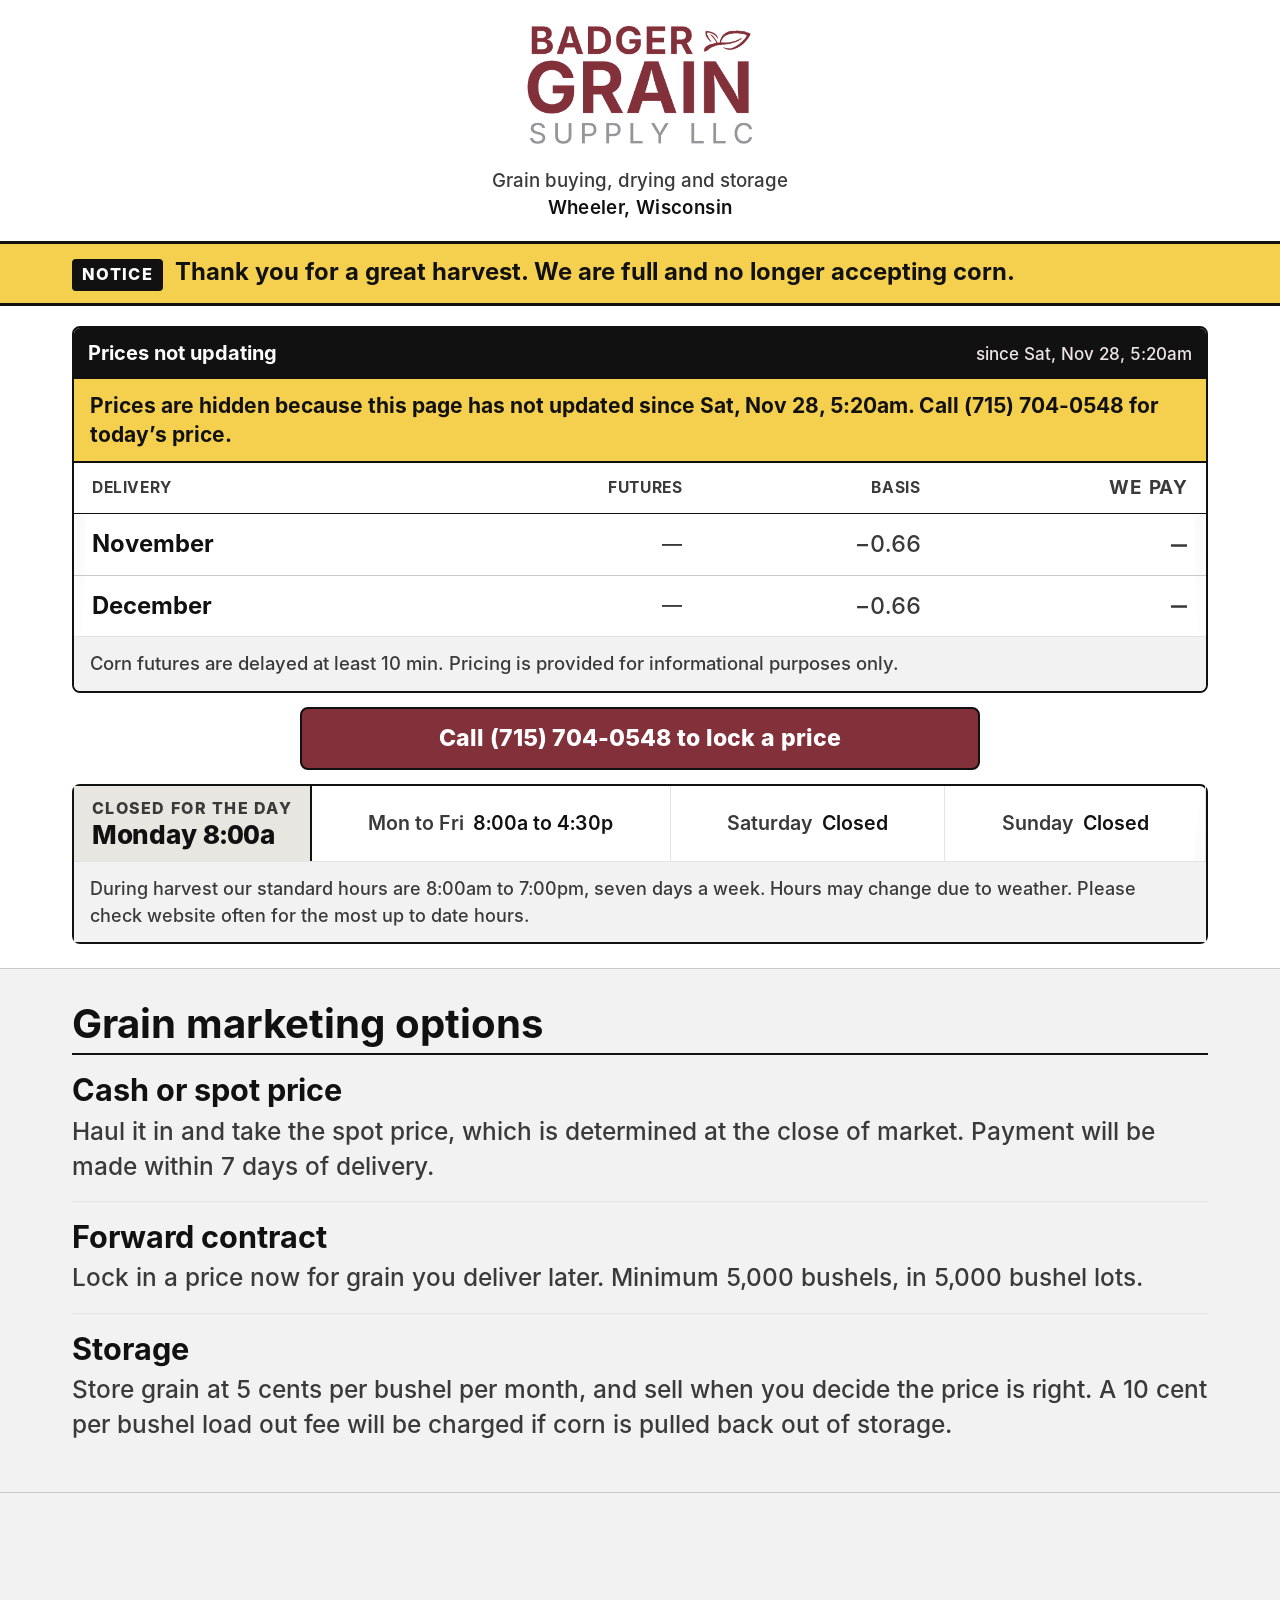
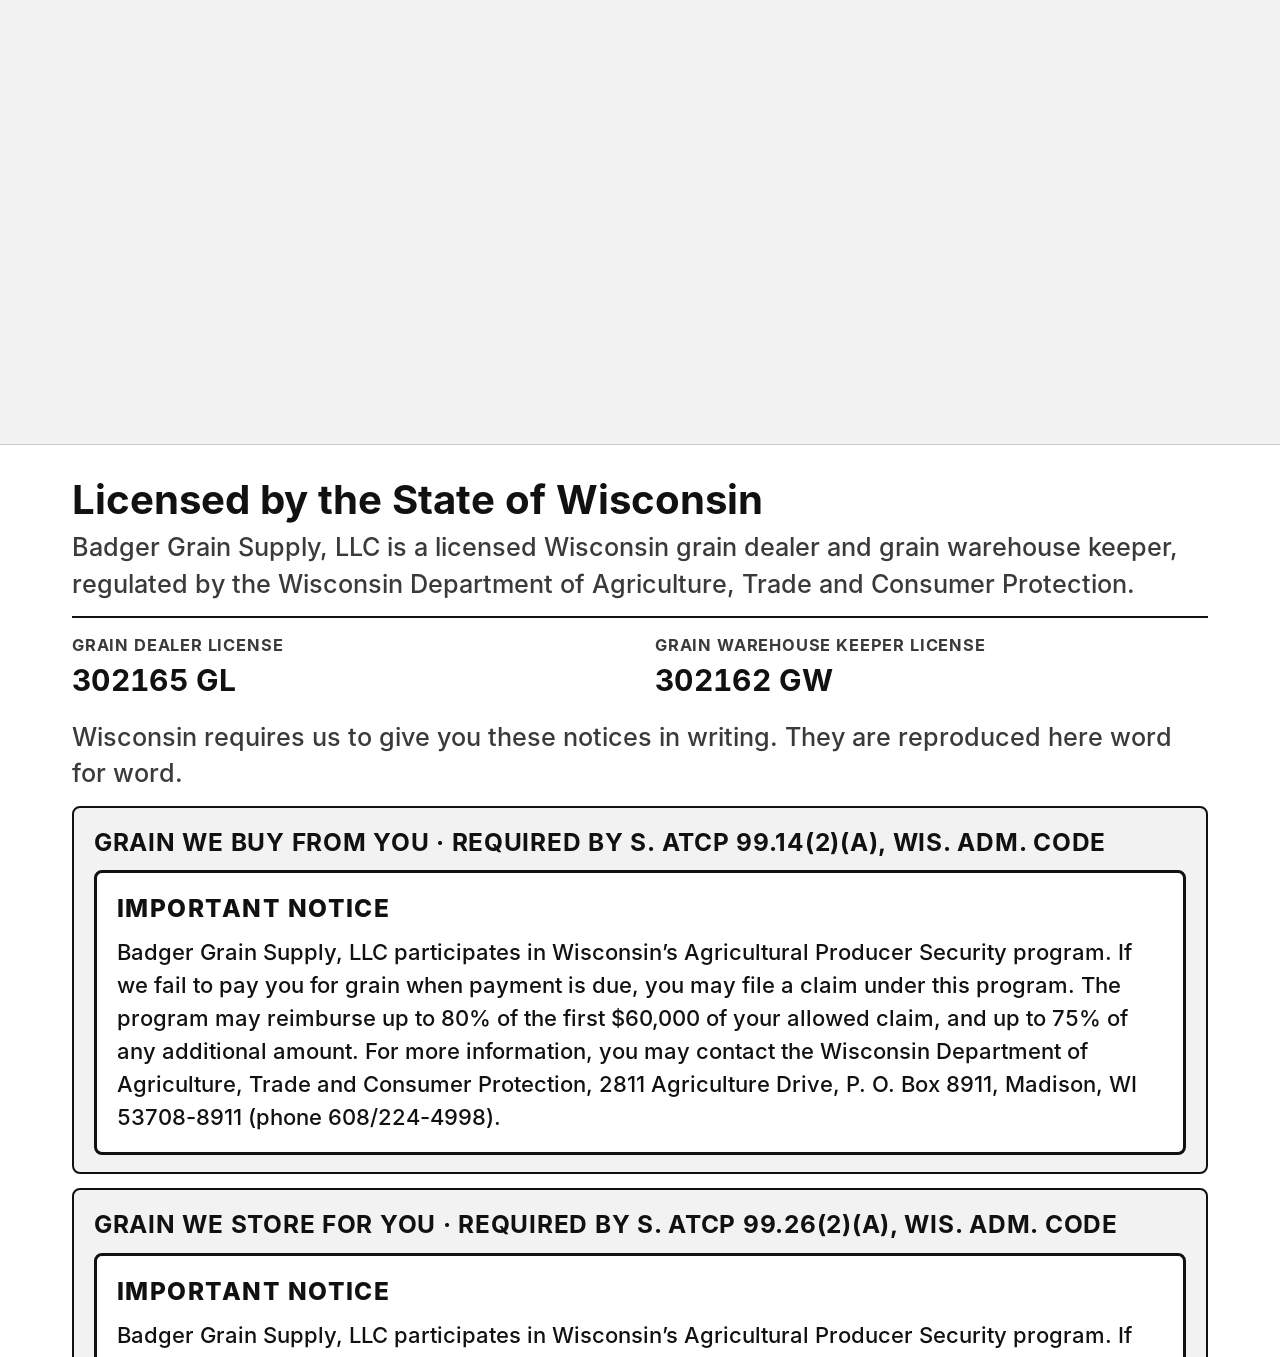
<file: index.html>
<!DOCTYPE html>
<html lang="en">
<head>
<meta charset="utf-8">
<meta name="viewport" content="width=device-width, initial-scale=1">
<title>Badger Grain Supply | Wheeler, WI</title>
<!-- ONE FONT FILE, PRELOADED. The browser cannot know a font exists until it
     has downloaded and parsed site.css, so on a phone the first screen is
     drawn twice: once in the fallback and again in Inter.

     MEASURED on a 400kbps link with the processor slowed four times, five
     loads each, median. "first font" is when the first Inter file finished:

       the site as it stands ......... first paint 3,972ms   first font 5,533ms
       metric-matched fallback only .. first paint 4,084ms   first font 5,649ms
       + this one preload ............ first paint 4,328ms   first font 2,225ms
       + three preloads (500/700/800)  first paint 4,980ms   first font 2,604ms

     Three was the plan and the measurement said no: three font files compete
     with the stylesheet for the same narrow pipe and cost a full second of
     first paint to save nothing. One buys the real typeface three and a third
     seconds earlier for about a third of a second of first paint. Inter 700
     is the one, because at 390px it carries 61,271px2 of the first screen's
     text against 500's 49,683 and 800's 37,548.

     crossorigin is required on a font preload even same-origin: without it the
     file is fetched twice. -->
<link rel="preload" href="fonts/inter-700.woff2" as="font" type="font/woff2" crossorigin>
<link rel="stylesheet" href="site.css">
<meta name="description" content="Badger Grain Supply buys, dries and stores corn in Wheeler, Wisconsin. Today&rsquo;s prices, hours and the corn drying schedule. Call (715) 704-0548.">
<meta name="theme-color" content="#82313a">
<link rel="canonical" href="https://badgergrain.com/">
<link rel="apple-touch-icon" href="assets/icon.png">
<meta property="og:type" content="website">
<meta property="og:site_name" content="Badger Grain Supply">
<meta property="og:title" content="Badger Grain Supply, Wheeler Wisconsin">
<meta property="og:description" content="Today&rsquo;s cash prices, hours, and the corn drying schedule. Call (715) 704-0548.">
<meta property="og:url" content="https://badgergrain.com/">
    <!-- THE LINK PREVIEW. Without these a farmer texting this address to
         another farmer, or posting it in a Facebook group, gets a bare link
         or an empty grey card -- the first thing most people ever see of
         this business, saying nothing. og.png is GENERATED from this page's
         own markup by tools/make-og.mjs, so it cannot come to disagree with
         the site the way a hand-made image would the first time the phone
         number changes. Re-run that tool and the card is right again. -->
    <meta property="og:image" content="https://badgergrain.com/og.png">
    <meta property="og:image:width" content="1200">
    <meta property="og:image:height" content="630">
    <meta property="og:image:type" content="image/png">
    <meta property="og:image:alt" content="Badger Grain Supply, LLC — cash corn prices and hours">
    <meta name="twitter:image" content="https://badgergrain.com/og.png">
<meta name="twitter:card" content="summary_large_image">
<link rel="icon" href="assets/icon.png">
<link rel="manifest" href="site.webmanifest">
</head>
<body>

<a class="skip" href="#prices">Skip to today&rsquo;s prices</a>

<header>
  <div class="wrap">
    <h1 class="logo">
      <!-- THE MARK IS A FILE, NOT A LOCKUP BUILT IN CSS. Kristi asked for the
           companies' own logos back ("keep our old logo's so people recognize it
           better"), so the four corn ears and the .wm wordmark that stood here are
           gone from this element. Everywhere else on this site the corn stays --
           the app icons, the favicon and the link-preview card are deliberately
           untouched.

           THE ARTWORK LANDED ON 2026-09-18. It was rebuilt as vector from the only
           reference there was -- a 205x98 crop of a screenshot -- because nothing
           that small survives being stretched to a 430px masthead. If the original
           files ever turn up, replacing the PNG is the whole job.

           IF THE FILE IS EVER MISSING the browser draws the alt text instead, which
           is the company's name in this site's own display face (see .logo .mark in
           site.css). That is why the alt text is a real name and not decoration.

           THE BOX IS RESERVED IN CSS, in both axes, so nothing below the masthead
           moves when the file loads and any shape fits without being cropped or
           stretched. The width and height below are MEASURED off the delivered
           file, not asked for -- they were 600x400 from assets/README.md until
           2026-09-18, when the file turned out to be 832x400 and the browser was
           reserving a box a third too narrow. -->
      <img class="mark" src="assets/logo-badgergrain.png" width="1200" height="400" alt="Badger Grain Supply, LLC">
    </h1>
    <p class="tag">Grain buying, drying and storage<span class="town">Wheeler, Wisconsin</span></p>
  </div>
</header>

<div class="notice">
  <div class="wrap">
    <span class="notice-tag">Notice</span>
    <span class="notice-msg">Thank you for a great harvest. We are full and no longer accepting corn.</span>
  </div>
</div>

<!-- Everything from here to </main> is the page proper. The notice
     banner sits above this, outside main, because it is site level
     and because publishSite() anchors it to </header>. -->
<main id="content">
<div class="top">
  <div class="wrap topgrid">

    <div class="pricecol" id="prices">
      <div class="panel">
      <div class="hd">Prices paid today<span class="as">as of Saturday, November 28, 5:20am</span></div>
      <table class="bids">
        <caption class="sr-only">Cash corn bids by delivery month</caption>
        <thead>
          <tr><th scope="col">Delivery</th><th scope="col" class="r m-hide">Futures</th><th scope="col" class="r m-hide">Basis</th><th scope="col" class="r">We pay</th></tr>
        </thead>
        <tbody>
          <tr><td class="mo">November</td><td class="fut r m-hide">$4.45<span class="q">½</span><span class="con">Dec 26</span></td><td class="bas r m-hide">−0.66</td><td class="pay r">$3.80</td></tr>
          <tr><td class="mo">December</td><td class="fut r m-hide">$4.45<span class="q">½</span><span class="con">Dec 26</span></td><td class="bas r m-hide">−0.66</td><td class="pay r">$3.80</td></tr>
        </tbody>
      </table>

      <div class="tnote">Corn futures are delayed at least 10 min. Pricing is provided for informational purposes only.</div>
      </div>
      <a class="call num" href="tel:+17157040548">Call <span class="nb">(715) 704-0548</span> to lock a price</a>
    </div>

    <div class="panel hourspanel">
      <div class="today is-shut">
        <div class="today-lbl">Closed today, Saturday</div>
        <div class="today-hrs num">Closed</div>
      </div>
      <div class="hrow"><span>Mon to Fri</span><span class="num">8:00a to 4:30p</span></div>
      <div class="hrow"><span>Saturday</span><span>Closed</span></div>
      <div class="hrow"><span>Sunday</span><span>Closed</span></div>
      <div class="hnote">During harvest our standard hours are 8:00am to 7:00pm, seven days a week. Hours may change due to weather. Please check website often for the most up to date hours.</div>
    </div>

  </div>
</div>

<section>
  <div class="wrap">
    <h2>Grain marketing options</h2>
    <div class="ways">
      <div class="way">
        <h3>Cash or spot price</h3>
        <p>Haul it in and take the spot price, which is determined at the close of market. Payment will be made within 7 days of delivery.</p>
      </div>
      <div class="way">
        <h3>Forward contract</h3>
        <p>Lock in a price now for grain you deliver later. Minimum 5,000 bushels, in 5,000 bushel lots.</p>
      </div>
      <div class="way">
        <h3>Storage</h3>
        <p>Store grain at 5 cents per bushel per month, and sell when you decide the price is right. A 10 cent per bushel load out fee will be charged if corn is pulled back out of storage.</p>
      </div>
    </div>
  </div>
</section>

<section id="drying">
  <div class="wrap">
    <h2>Corn drying and shrink</h2>
    <div class="shrink num">
      <strong>Shrink: 1.4% per point of moisture above 14%.</strong>
    </div>
    <!-- BOTH SCHEDULES, ALWAYS. Sig, 2026-09-11: "non collapsing is actually
         preferrable." This was a details element that opened on a click, so a
         grower standing at the scale had to find and press something before
         the charge that comes off his settlement would show. The box it sat in
         is kept; only the summary and the open/closed states are gone. -->
    <div class="drop">
      <div class="dropbody">
        <div class="schedgrid">
        <div class="schedcol">
          <h3 class="schedhd">Corn we buy</h3>
          <table class="sched num">
            <caption class="sr-only">Corn we buy, drying charge by moisture</caption>
            <thead><tr><th scope="col">Moisture %</th><th scope="col" class="r">Per bushel</th></tr></thead>
            <tbody>
          <tr><td>15.001 to 15.5</td><td>$0.05</td></tr>
          <tr><td>15.501 to 16.0</td><td>$0.10</td></tr>
          <tr><td>16.001 to 16.5</td><td>$0.15</td></tr>
          <tr><td>16.501 to 17.0</td><td>$0.17</td></tr>
          <tr><td>17.001 to 17.5</td><td>$0.19</td></tr>
          <tr><td>17.501 to 18.0</td><td>$0.21</td></tr>
          <tr><td>18.001 to 18.5</td><td>$0.23</td></tr>
          <tr><td>18.501 to 19.0</td><td>$0.24</td></tr>
          <tr><td>19.001 to 19.5</td><td>$0.25</td></tr>
          <tr><td>19.501 to 20.0</td><td>$0.26</td></tr>
          <tr><td>20.001 to 20.5</td><td>$0.27</td></tr>
          <tr><td>20.501 to 21.0</td><td>$0.28</td></tr>
          <tr><td>21.001 to 21.5</td><td>$0.29</td></tr>
          <tr><td>21.501 to 22.0</td><td>$0.30</td></tr>
          <tr><td>22.001 to 22.5</td><td>$0.31</td></tr>
          <tr><td>22.501 to 23.0</td><td>$0.32</td></tr>
          <tr><td>23.001 to 23.5</td><td>$0.33</td></tr>
          <tr><td>23.501 to 24.0</td><td>$0.34</td></tr>
          <tr><td>24.001 to 24.5</td><td>$0.35</td></tr>
          <tr><td>24.501 to 25.0</td><td>$0.36</td></tr>
          <tr><td>25.001 to 25.5</td><td>$0.37</td></tr>
          <tr><td>25.501 to 26.0</td><td>$0.38</td></tr>
          <tr><td>26.001 to 26.5</td><td>$0.39</td></tr>
          <tr><td>26.501 to 27.0</td><td>$0.40</td></tr>
          <tr><td>27.001 to 27.5</td><td>$0.41</td></tr>
          <tr><td>27.501 to 28.0</td><td>$0.42</td></tr>
          <tr><td>28.001 to 28.5</td><td>$0.43</td></tr>
          <tr><td>28.501 to 29.0</td><td>$0.44</td></tr>
          <tr><td>29.001 to 29.5</td><td>$0.45</td></tr>
          <tr><td>29.501 to 30.0</td><td>$0.46</td></tr>
          <tr><td>30.001 to 30.5</td><td>$0.47</td></tr>
          <tr><td>30.501 to 31.0</td><td>$0.48</td></tr>
          <tr><td>31.001 to 31.5</td><td>$0.49</td></tr>
          <tr><td>31.501 to 32.0</td><td>$0.50</td></tr>
          <tr><td>32.001 to 32.5</td><td>$0.51</td></tr>
          <tr><td>32.501 to 33.0</td><td>$0.52</td></tr>
          <tr><td>33.001 to 33.5</td><td>$0.53</td></tr>
          <tr><td>33.501 to 34.0</td><td>$0.54</td></tr>
          <tr><td>34.001 to 34.5</td><td>$0.55</td></tr>
          <tr><td>34.501 to 35.0</td><td>$0.56</td></tr>
            </tbody>
          </table>
        </div>
        <div class="schedcol">
          <h3 class="schedhd">Corn in storage</h3>
          <table class="sched num">
            <caption class="sr-only">Corn in storage, drying charge by moisture</caption>
            <thead><tr><th scope="col">Moisture %</th><th scope="col" class="r">Per bushel</th></tr></thead>
            <tbody>
          <tr><td>0 to 16.0</td><td>$0.10</td></tr>
          <tr><td>16.001 to 16.5</td><td>$0.15</td></tr>
          <tr><td>16.501 to 17.0</td><td>$0.17</td></tr>
          <tr><td>17.001 to 17.5</td><td>$0.19</td></tr>
          <tr><td>17.501 to 18.0</td><td>$0.21</td></tr>
          <tr><td>18.001 to 18.5</td><td>$0.23</td></tr>
          <tr><td>18.501 to 19.0</td><td>$0.24</td></tr>
          <tr><td>19.001 to 19.5</td><td>$0.25</td></tr>
          <tr><td>19.501 to 20.0</td><td>$0.26</td></tr>
          <tr><td>20.001 to 20.5</td><td>$0.27</td></tr>
          <tr><td>20.501 to 21.0</td><td>$0.28</td></tr>
          <tr><td>21.001 to 21.5</td><td>$0.29</td></tr>
          <tr><td>21.501 to 22.0</td><td>$0.30</td></tr>
          <tr><td>22.001 to 22.5</td><td>$0.31</td></tr>
          <tr><td>22.501 to 23.0</td><td>$0.32</td></tr>
          <tr><td>23.001 to 23.5</td><td>$0.33</td></tr>
          <tr><td>23.501 to 24.0</td><td>$0.34</td></tr>
          <tr><td>24.001 to 24.5</td><td>$0.35</td></tr>
          <tr><td>24.501 to 25.0</td><td>$0.36</td></tr>
          <tr><td>25.001 to 25.5</td><td>$0.37</td></tr>
          <tr><td>25.501 to 26.0</td><td>$0.38</td></tr>
          <tr><td>26.001 to 26.5</td><td>$0.39</td></tr>
          <tr><td>26.501 to 27.0</td><td>$0.40</td></tr>
          <tr><td>27.001 to 27.5</td><td>$0.41</td></tr>
          <tr><td>27.501 to 28.0</td><td>$0.42</td></tr>
          <tr><td>28.001 to 28.5</td><td>$0.43</td></tr>
          <tr><td>28.501 to 29.0</td><td>$0.44</td></tr>
          <tr><td>29.001 to 29.5</td><td>$0.45</td></tr>
          <tr><td>29.501 to 30.0</td><td>$0.46</td></tr>
          <tr><td>30.001 to 30.5</td><td>$0.47</td></tr>
          <tr><td>30.501 to 31.0</td><td>$0.48</td></tr>
          <tr><td>31.001 to 31.5</td><td>$0.49</td></tr>
          <tr><td>31.501 to 32.0</td><td>$0.50</td></tr>
          <tr><td>32.001 to 32.5</td><td>$0.51</td></tr>
          <tr><td>32.501 to 33.0</td><td>$0.52</td></tr>
          <tr><td>33.001 to 33.5</td><td>$0.53</td></tr>
          <tr><td>33.501 to 34.0</td><td>$0.54</td></tr>
          <tr><td>34.001 to 34.5</td><td>$0.55</td></tr>
          <tr><td>34.501 to 35.0</td><td>$0.56</td></tr>
            </tbody>
          </table>
        </div>
        </div>
      </div>
    </div>
  </div>
</section>

<section class="wi">
  <div class="wrap">
    <h2>Licensed by the State of Wisconsin</h2>
    <p>Badger Grain Supply, LLC is a licensed Wisconsin grain dealer and grain warehouse keeper, regulated by the Wisconsin Department of Agriculture, Trade and Consumer Protection.</p>
    <div class="lics">
      <div class="lic"><span class="l">Grain dealer license</span><span class="v num">302165 GL</span></div>
      <div class="lic"><span class="l">Grain warehouse keeper license</span><span class="v num">302162 GW</span></div>
    </div>
    <p class="statute-lead">Wisconsin requires us to give you these notices in writing. They are reproduced here word for word.</p>

    <div class="statute">
      <p class="statute-which">Grain we buy from you &middot; required by s. ATCP 99.14(2)(a), Wis. Adm. Code</p>
      <div class="statute-box">
        <p class="statute-hd">IMPORTANT NOTICE</p>
        <p>Badger Grain Supply, LLC participates in Wisconsin&rsquo;s Agricultural Producer Security program. If we fail to pay you for grain when payment is due, you may file a claim under this program. The program may reimburse up to 80% of the first $60,000 of your allowed claim, and up to 75% of any additional amount. For more information, you may contact the Wisconsin Department of Agriculture, Trade and Consumer Protection, 2811 Agriculture Drive, P. O. Box 8911, Madison, WI 53708-8911 (phone 608/224-4998).</p>
      </div>
    </div>

    <div class="statute">
      <p class="statute-which">Grain we store for you &middot; required by s. ATCP 99.26(2)(a), Wis. Adm. Code</p>
      <div class="statute-box">
        <p class="statute-hd">IMPORTANT NOTICE</p>
        <p>Badger Grain Supply, LLC participates in Wisconsin&rsquo;s Agricultural Producer Security program. If we fail to return your grain on demand, you may file a claim under this program. The program may reimburse you for the loss of up to $100,000 worth of grain. For more information, you may contact the Wisconsin Department of Agriculture, Trade and Consumer Protection, 2811 Agriculture Drive, P. O. Box 8911, Madison, WI 53708-8911 (phone 608/224-4998).</p>
      </div>
    </div>

    <p class="statute-foot">These notices are also given to you in writing when you first deliver or store grain with us, and again each license year, as the rule requires.</p>
  </div>
</section>

<section id="contact" itemscope itemtype="https://schema.org/LocalBusiness">
  <div class="wrap">
    <!-- Structured data for search engines. These must agree with the
         hours table further up the page and with the Google Business
         Profile; a search result that says 7am when the gate opens at 8
         is worse than no search result. Off-peak hours only. Harvest
         hours are irregular and go in the Business Profile as special
         hours, not here. -->
    <meta itemprop="name" content="Badger Grain Supply, LLC">
    <link itemprop="url" href="https://badgergrain.com/">
    <meta itemprop="description" content="Grain buying, drying and storage in Wheeler, Wisconsin. Licensed Wisconsin grain dealer and grain warehouse keeper.">
    <link itemprop="image" href="https://badgergrain.com/assets/icon.png">
    <link itemprop="additionalType" href="https://www.wikidata.org/wiki/Q1136883">
    <meta itemprop="areaServed" content="Dunn, Barron, Chippewa and St. Croix counties, Wisconsin">
    <meta itemprop="currenciesAccepted" content="USD">
    <!-- The two licence numbers are already on the page in words. They are the
         answer to "is this outfit bonded", they are printed on the elevator's
         own paperwork, and until now the only machine-readable thing about
         this business that a search engine could not see. -->
    <link itemprop="hasMap" href="https://www.google.com/maps/dir/?api=1&destination=E5210%201040th%20Ave%2C%20Wheeler%2C%20WI%2054772">
    <!-- Street-precision pin: this address geocoded by the US Census geocoder, the same pin dnilgis/bids uses (sources/badgergrain-*.json). -->
    <div itemprop="geo" itemscope itemtype="https://schema.org/GeoCoordinates"><meta itemprop="latitude" content="45.0562"><meta itemprop="longitude" content="-91.89957"></div>
    <div itemprop="identifier" itemscope itemtype="https://schema.org/PropertyValue">
      <meta itemprop="name" content="Wisconsin grain dealer license">
      <meta itemprop="value" content="302165 GL">
    </div>
    <div itemprop="identifier" itemscope itemtype="https://schema.org/PropertyValue">
      <meta itemprop="name" content="Wisconsin grain warehouse keeper license">
      <meta itemprop="value" content="302162 GW">
    </div>
    <!-- HOURS:meta -->
    <meta itemprop="openingHours" content="Mo-Fr 08:00-16:30">
    <!-- /HOURS:meta -->
    <h2>Get in touch</h2>
    <p class="intro">Call and you get a person, not a menu. If you are hauling a long way, call before you load, because prices and hours can change during the day.</p>

    <div class="actions">
      <a class="act act-primary" href="tel:+17157040548"><span class="act-t">Call us</span><span class="act-s num" itemprop="telephone">(715) 704-0548</span></a>
      <a class="act" href="sms:+17157040548"><span class="act-t">Text us</span><span class="act-s num">(715) 704-0548</span></a>
      <a class="act" href="https://www.google.com/maps/dir/?api=1&destination=E5210%201040th%20Ave%2C%20Wheeler%2C%20WI%2054772" target="_blank" rel="noopener"><span class="act-t">Get directions</span><span class="act-s">Opens in Google Maps</span></a>
    </div>

    <div class="cgrid">
      <div class="cblock">
        <h3 class="cbh">Elevator and office</h3>
        <p class="addr" itemprop="address" itemscope itemtype="https://schema.org/PostalAddress">
          <span itemprop="streetAddress">E5210 1040th Avenue</span><br>
          <span itemprop="addressLocality">Wheeler</span>, <span itemprop="addressRegion">WI</span> <span itemprop="postalCode">54772</span><br>
          Dunn County
        </p>
        <a class="act act-wide" href="data:text/vcard;charset=utf-8,BEGIN%3AVCARD%0D%0AVERSION%3A3.0%0D%0AN%3A%3BBadger%20Grain%20Supply%3B%3B%3B%0D%0AFN%3ABadger%20Grain%20Supply%0D%0AORG%3ABadger%20Grain%20Supply%2C%20LLC%0D%0ATEL%3BTYPE%3DWORK%2CVOICE%3A%2B17157040548%0D%0AADR%3BTYPE%3DWORK%3A%3B%3BE5210%201040th%20Avenue%3BWheeler%3BWI%3B54772%3BUSA%0D%0AURL%3Ahttps%3A%2F%2Fbadgergrain.com%2F%0D%0ANOTE%3AGrain%20buying%2C%20drying%20and%20storage.%20Wheeler%2C%20Wisconsin.%0D%0AEND%3AVCARD%0D%0A" download="Badger-Grain-Supply.vcf"><span class="act-t">Save our number</span><span class="act-s">Adds us to your phone contacts</span></a>
      </div>
      <div class="cblock">
        <h3 class="cbh">Before you haul</h3>
        <p>Check the price and today&rsquo;s hours at the top of this page.</p>
        <p>Questions about a forward contract or storage? Ring the office and we will walk you through it.</p>
      </div>
    </div>
  </div>
</section>

</main>

<div class="sister">
  <div class="wrap">
    <p class="sister-l">Our other location</p>
    <a class="sister-a" href="https://midwestcommodity.com/">
      <span class="logo sm">
        <!-- THE OTHER ELEVATOR'S OWN MARK, not this one's, and not a wordmark
             built in CSS any more. aria-hidden because the sentence to its right
             already names that company: without it a screen reader reads the name
             twice before it gets to the town. The alt text is still there and is
             still what a browser draws while the artwork is missing -- aria-hidden
             takes the element out of the accessibility tree, not off the page. -->
        <img class="mark" src="assets/logo-midwestcommodity.png" width="832" height="400" alt="Midwest Commodity Service, Inc." aria-hidden="true">
      </span>
      <span class="sister-t"><strong>Midwest Commodity Service, Inc.</strong>Baldwin, Wisconsin. Same drying and discount schedule, same terms.</span>
    </a>
  </div>
</div>

<footer>
  <div class="wrap">
    Badger Grain Supply, LLC. <span class="nb">E5210 1040th Avenue</span>, <span class="nb">Wheeler, WI 54772</span>. <span class="foot-tel"><a href="tel:+17157040548">(715) 704-0548</a><span class="foot-dot">.</span></span><br>
    Licensed Wisconsin grain dealer and grain warehouse keeper. Prices change without notice and are not an offer to buy. Grain is bought subject to the posted drying and discount schedule. Copyright Badger Grain Supply, LLC.
  </div>
</footer>


<!-- TODAY:js -->
<script type="application/json" id="today-hours">{"weekday":"8:00a to 4:30p","saturday":null,"sunday":null,"harvest":"8:00a to 7:00p","harvest_mode":false,"closed_today":false,"today_override":null,"today_date":null}</script>
<script>
/* The box, worked out from your clock rather than from the last build.
   Generated by tools/update-today.mjs -- edit tools/today-core.mjs, not this. */
(function () {
  "use strict";
  const DAY_NAMES =
    ["Sunday", "Monday", "Tuesday", "Wednesday", "Thursday", "Friday", "Saturday"];

  function spanMinutes(text) {
    const m = /^(\d{1,2}):(\d{2})([ap])\s+to\s+(\d{1,2}):(\d{2})([ap])$/i
      .exec(String(text ?? "").trim());
    if (!m) return null;
    const mins = (hh, mm, ap) => {
      let hr = +hh % 12;
      if (ap.toLowerCase() === "p") hr += 12;
      return hr * 60 + +mm;
    };
    const open = mins(m[1], m[2], m[3]), close = mins(m[4], m[5], m[6]);
    return close > open ? [open, close] : null;
  }

  const opensAt = (text) =>
    spanMinutes(text) ? String(text).split(/\s+to\s+/i)[0] : null;

  function todayBox(h, { dow, dayName, nowMins }) {
    const hoursOn = (d) =>
      h.harvest_mode ? h.harvest : d === 0 ? h.sunday : d === 6 ? h.saturday : h.weekday;

    let label, hours;
    if (h.closed_today)        { label = `Closed today, ${dayName}`;  hours = "Closed"; }
    else if (h.today_override) { label = `Open today, ${dayName}`;    hours = h.today_override; }
    else if (h.harvest_mode)   { label = `Harvest hours, ${dayName}`; hours = h.harvest; }
    else                       { label = `Open today, ${dayName}`;    hours = hoursOn(dow); }
    if (!h.closed_today && !h.today_override && !h.harvest_mode && !hoursOn(dow)) {
      label = `Closed today, ${dayName}`; hours = "Closed";
    }

    const span = h.closed_today ? null : spanMinutes(hours);
    if (span) {
      const [open, close] = span;
      if (nowMins < open) {
        label = `Closed now, ${dayName}`;
        hours = `Opens ${opensAt(hours)}`;
      } else if (nowMins >= close) {
        let next = null;
        for (let i = 1; i <= 7 && !next; i++) {
          const d = (dow + i) % 7;
          const hrs = hoursOn(d);
          if (hrs) next = { hours: hrs, tomorrow: i === 1, name: DAY_NAMES[d] };
        }
        label = "Closed for the day";
        hours = next
          ? `${next.tomorrow ? "Tomorrow" : next.name} ${opensAt(next.hours) ?? ""}`.trim()
          : "Call for hours";
      }
    }
    const open = !/^Closed/.test(label);
    return { label, hours, open };
  }

  function expireToday(h, todayISO) {
    if ((h.closed_today || h.today_override) && h.today_date !== todayISO) {
      h.closed_today = false;
      h.today_override = null;
      h.today_date = null;
      return true;
    }
    return false;
  }

  function bannerShowing(h, todayISO) {
    if (typeof h.banner !== "string" || !h.banner.trim()) return null;
    const u = h.banner_until;
    if (typeof u === "string" && /^\d{4}-\d{2}-\d{2}$/.test(u) && todayISO > u) return null;
    return h.banner;
  }

  function msToNextMinute(nowMs) {
    if (!Number.isFinite(nowMs)) return 60000;
    return 60000 - (((nowMs % 60000) + 60000) % 60000) + 1000;
  }

  function paint() {
   try {
    var data = document.getElementById("today-hours");
    if (!data) return;
    var h = JSON.parse(data.textContent);
    var now = new Date();
    var parts = new Intl.DateTimeFormat("en-US", {
      timeZone: "America/Chicago", weekday: "long",
      hour: "2-digit", minute: "2-digit", hour12: false,
    }).formatToParts(now);
    var g = {};
    for (var i = 0; i < parts.length; i++) g[parts[i].type] = parts[i].value;
    var dow = DAY_NAMES.indexOf(g.weekday);
    if (dow < 0) return;
    /* en-CA gives YYYY-MM-DD, the same shape the build compares against. */
    var todayISO = new Intl.DateTimeFormat("en-CA", {
      timeZone: "America/Chicago", year: "numeric", month: "2-digit", day: "2-digit",
    }).format(now);
    expireToday(h, todayISO);
    /* Some ICU builds render midnight as hour 24. */
    var nowMins = (Number(g.hour) % 24) * 60 + Number(g.minute);
    var r = todayBox(h, { dow: dow, dayName: g.weekday, nowMins: nowMins });

    var box = document.querySelector(".today");
    if (!r.hours) { if (box && box.parentNode) box.parentNode.removeChild(box); return; }

    /* The build removes the box on a day with no hours. Without this, a Sunday
       build followed by no Monday build would leave Monday with no box at all
       and the script with nothing to correct -- the exact failure it is here
       to prevent, arriving one day later. */
    if (!box) {
      var first = document.querySelector(".hrow");
      if (!first || !first.parentNode) return;
      box = document.createElement("div");
      var l = document.createElement("div"); l.className = "today-lbl";
      var v = document.createElement("div"); v.className = "today-hrs num";
      box.appendChild(l); box.appendChild(v);
      first.parentNode.insertBefore(box, first);
    }
    var lbl = box.querySelector(".today-lbl"), hrs = box.querySelector(".today-hrs");
    if (!lbl || !hrs) return;
    box.className = "today" + (r.open ? "" : " is-shut");
    lbl.textContent = r.label;
    hrs.textContent = r.hours;
   } catch (e) {
    /* Leave the sentence the build wrote. It was right when it was written. */
   }
  }

  paint();

  /* IT HAS TO KEEP LOOKING, NOT LOOK ONCE.
   *
   * Measured 2026-08-20 in a real browser with the clock moved: at 07:55 the
   * box correctly read "Closed now, Opens 8:00a"; at 08:05 WITHOUT A RELOAD it
   * still read "Closed now". Reloading fixed it, which is the tell -- the rule
   * was right all along and simply never ran again. At the other end of the
   * day the same fault is worse: at 17:05 the page went on saying OPEN with
   * the gate shut, which is the exact failure this box exists to prevent.
   *
   * A page on the scale-house screen, or on a phone in somebody's pocket, is
   * not reloaded at eight o'clock. So it ticks.
   *
   * TO THE TOP OF THE MINUTE, not every thirty seconds. Eight o'clock should
   * land at eight o'clock rather than up to a minute late, and a minute late
   * on the close is a minute of a page saying come on in. */
  /* WRAPPED, LIKE THE PAINT IS.
   *
   * test/clientclock.test.mjs runs this block against a deliberately minimal
   * host and asserts that "if anything at all goes wrong the sentence the
   * build wrote is left alone". The first version of this wiring sat OUTSIDE
   * any guard, so on a host without setTimeout it threw where the old code
   * had merely done nothing -- and worse, the throw happened before the
   * visibilitychange and pageshow listeners were registered, so one missing
   * feature took the other two down with it. A page must never be broken by
   * the thing that keeps its clock. */
  try {
  var timer = null;
  function schedule() {
    if (timer) clearTimeout(timer);
    timer = setTimeout(function () { paint(); schedule(); }, msToNextMinute(Date.now()));
  }
  schedule();

  /* A SLEEPING PHONE RUNS NO TIMERS. Waking at half past nine to a page that
     still says "Opens 8:00a" is the same failure as never ticking. */
  document.addEventListener("visibilitychange", function () {
    if (!document.hidden) { paint(); schedule(); }
  });

  /* AND THE BACK BUTTON DOES NOT RE-RUN THIS SCRIPT. A page restored from the
     bfcache comes back exactly as it was left, stale clock and all. Same
     lesson the admin screen learned about restored form state. */
  window.addEventListener("pageshow", function (e) {
    if (e.persisted) { paint(); schedule(); }
  });
  } catch (e) {
    /* The box is painted and correct as of now; it just will not follow the
       clock on this host. Strictly better than an exception. */
  }
})();
</script>
<!-- /TODAY:js -->

<!-- PRICE:meta -->
<script type="application/json" id="price-meta">{"builtFrom":"2026-11-28T11:20:17.820Z"}</script>
<!-- /PRICE:meta -->
<!-- PRICE:stale -->
<script>
/* IS THIS PAGE STILL BEING BUILT, AND IS THE MARKET OPEN?
   The price above is baked in by the build, which reads the board every ten
   minutes around the clock. If the build stops, the price freezes and the
   page would go on saying "Prices paid today". So, in the reader's browser:

   - past 4 hours without a build, the cash and futures columns turn to
     dashes, the heading says "Prices not updating since ..." and the reader
     is asked to call. The same line Flash Grain uses, at the same 4 hours
     the build itself withdraws the price (Sig, 13 Oct); this covers the case
     where the build does not run at all.
   - past 24 hours the "since" time carries the date, because "since Tue
     8:10am" could be any Tuesday.
   - while the build is fresh and CBOT is shut (the 7:45 to 8:30am break,
     afternoons, overnight Friday to Sunday evening) the stamp says
     "CBOT closed". Exchange holidays are not known here.

   Everything is looked up again on each check, because PRICE:live below can
   replace the panel and its stamp while the page is open. With JavaScript off
   the page is exactly what the build wrote. */
(function () {
  "use strict";
  var HIDE_H = 4, DATE_H = 24, TZ = "America/Chicago";
  var DAYS = ["Mon", "Tue", "Wed", "Thu", "Fri", "Sat", "Sun"];
  function central(t) {
    var p = {};
    new Intl.DateTimeFormat("en-US", { timeZone: TZ, weekday: "short", hour: "numeric",
      minute: "numeric", hourCycle: "h23" }).formatToParts(new Date(t))
      .forEach(function (x) { p[x.type] = x.value; });
    return { day: DAYS.indexOf(p.weekday), min: (+p.hour % 24) * 60 + (+p.minute) };
  }
  /* CBOT corn: Sunday to Friday 7:00pm to 7:45am, and 8:30am to 1:20pm on
     weekdays. Central time. */
  function cbotOpen(t) {
    var n = central(t), wk = n.day >= 0 && n.day <= 4;
    if (wk && n.min >= 510 && n.min < 800) return true;
    if (wk && n.min < 465) return true;
    if ((n.day === 6 || (n.day >= 0 && n.day <= 3)) && n.min >= 1140) return true;
    return false;
  }
  function since(t, withDate) {
    var o = { timeZone: TZ, weekday: "short", hour: "numeric", minute: "2-digit" };
    if (withDate) { o.month = "short"; o.day = "numeric"; }
    return new Date(t).toLocaleString("en-US", o).replace(/ ([AP])M$/, function (_m, a) {
      return a.toLowerCase() + "m"; });
  }
  function paint() {
    var meta = document.getElementById("price-meta");
    var panel = document.querySelector(".pricecol .panel");
    if (!meta || !panel) return;        /* withdrawn state, or an older build */
    var when;
    try { when = Date.parse(JSON.parse(meta.textContent).builtFrom); } catch (e) { return; }
    if (!when) return;
    var hd = panel.querySelector(".hd");
    var table = panel.querySelector("table.bids");
    if (!hd || !table || !hd.firstChild) return;
    var as = hd.querySelector(".as");
    if (as && !as.getAttribute("data-built")) as.setAttribute("data-built", as.textContent);
    var now = Date.now(), hours = (now - when) / 36e5;
    if (hours <= HIDE_H) {
      if (as) as.textContent = as.getAttribute("data-built") + (cbotOpen(now) ? "" : " · CBOT closed");
      return;
    }
    var stamp = since(when, hours > DATE_H);
    panel.classList.add("is-stale");
    hd.firstChild.nodeValue = "Prices not updating";
    if (as) as.textContent = "since " + stamp;
    var cells = table.querySelectorAll("td.pay, td.fut");
    for (var i = 0; i < cells.length; i++) {
      cells[i].textContent = "—";
      cells[i].setAttribute("aria-label", "not shown");
      cells[i].classList.add("gone");
    }
    var tel = document.querySelector(".call .nb");
    var p = panel.querySelector(".stalewarn");
    if (!p) {
      p = document.createElement("p");
      p.className = "stalewarn";
      p.setAttribute("role", "alert");
      panel.insertBefore(p, table);
    }
    p.textContent = "Prices are hidden because this page has not updated since " + stamp + ". Call ";
    if (tel) {
      var nb = document.createElement("span");
      nb.className = "nb";                 /* the number does not break across lines */
      nb.textContent = tel.textContent;
      p.appendChild(nb);
      p.appendChild(document.createTextNode(" for today’s price."));
    } else p.appendChild(document.createTextNode("us for today’s price."));
  }
  paint();
  /* A page left open on the office screen crosses both lines without ever
     reloading, and the market opens and shuts on the minute. */
  document.addEventListener("visibilitychange", paint);
  document.addEventListener("pricechange", paint);
  window.addEventListener("pageshow", paint);
  setInterval(paint, 6e4);
})();
</script>
<!-- /PRICE:stale -->
<!-- PRICE:live -->
<script>
/* THE PRICE ARRIVES BEFORE THE PAGE DOES.
   A new price is committed to this site's repository about forty seconds after
   the board is read. GitHub Pages then takes anywhere from half a minute to
   more than four to publish it -- measured 2026-09-21: the 10:20am build was
   committed at 10:20:42 and badgergrain.com showed it at about 10:25, with a
   hard refresh at 10:23 still on 10:10am. So this asks the repository itself.

   How: when the price on screen is more than ten and a half minutes old, ask
   GitHub which commit is newest on main, read index.html at exactly that
   commit (a commit address never serves an older copy, which a branch address
   can for five minutes), and put its price panel in place of this one. It is
   the same panel the build wrote, not a second rendering of it.

   What it never does: show an older price than the one on screen, run anywhere
   but the two live domains, or keep asking while the tab is hidden. GitHub
   allows sixty of these questions an hour to each visitor; this asks one or
   two every ten minutes, backs off to every five when the reader has stopped,
   and stops for fifteen minutes if GitHub says no. With JavaScript off, or
   GitHub unreachable, the page is exactly what Pages published. */
(function () {
  "use strict";
  var REPOS = { "badgergrain.com": "badgergrain", "midwestcommodity.com": "midwestcommodity" };
  var repo = REPOS[String(location.hostname).replace(/^www\./, "")];
  if (!repo || !window.fetch || !window.Promise) return;
  var API = "https://api.github.com/repos/midwestagsupply/" + repo + "/commits/main";
  var RAW = "https://raw.githubusercontent.com/midwestagsupply/" + repo + "/";
  var REGION = /(<div class="pricecol" id="prices">\s*<div class="panel">\n)([\s\S]*?)(\n\s*<div class="tnote">)/;
  var META = /<!-- PRICE:meta -->([\s\S]*?)<!-- \/PRICE:meta -->/;
  var STAMP = /id="price-meta">([^<]*)<\/script>/;
  var CYCLE = 10 * 6e4, GRACE = 30e3, FAST = 90e3, SLOW = 5 * 6e4, FAST_FOR = 15 * 6e4, PAUSE = 15 * 6e4;

  var lastSha = null, lastAsk = 0, pausedUntil = 0, timer = null, busy = false;

  function builtFrom() {
    var m = document.getElementById("price-meta");
    if (!m) return null;
    try { var t = Date.parse(JSON.parse(m.textContent).builtFrom); return isFinite(t) ? t : null; }
    catch (e) { return null; }
  }

  /* How long to wait before asking. Due ten and a half minutes after the read
     on screen; every ninety seconds for the quarter hour after that; then every
     five minutes, because a reader that has stopped will not start faster for
     being asked. */
  function wait(now) {
    var t = builtFrom(), due = t === null ? lastAsk + SLOW : t + CYCLE + GRACE;
    if (now < pausedUntil) return pausedUntil - now;
    if (now < due) return due - now;
    var step = (t !== null && now - due < FAST_FOR) ? FAST : SLOW;
    return Math.max(0, lastAsk + step - now);
  }

  function swap(html) {
    var r = REGION.exec(html), mm = META.exec(html);
    if (!r || !mm) return false;                  /* not a page this knows */
    var sm = STAMP.exec(mm[1]), next = null;
    if (sm) { try { next = Date.parse(JSON.parse(sm[1]).builtFrom); } catch (e) { return false; } }
    var cur = builtFrom();
    /* NEVER BACKWARDS. The newest commit on main is never older than what
       Pages serves, but GitHub's answer can be a minute behind a publish. */
    if (next !== null && cur !== null && !(next > cur)) return false;
    if (next === null && cur === null) return false;
    var panel = document.querySelector(".pricecol .panel");
    var note = panel && panel.querySelector(".tnote");
    if (!note) return false;
    while (note.previousSibling) panel.removeChild(note.previousSibling);
    note.insertAdjacentHTML("beforebegin", r[2] + "\n");
    panel.classList.remove("is-stale");
    var meta = document.getElementById("price-meta");
    if (sm) {
      if (!meta) {
        meta = document.createElement("script");
        meta.type = "application/json"; meta.id = "price-meta";
        document.body.appendChild(meta);
      }
      meta.textContent = sm[1];
    } else if (meta) meta.parentNode.removeChild(meta);
    try { document.dispatchEvent(new Event("pricechange")); } catch (e) { /* old browser */ }
    return true;
  }

  function ask() {
    if (busy) return Promise.resolve();
    busy = true; lastAsk = Date.now();
    return fetch(API, { cache: "no-store", headers: { Accept: "application/vnd.github.sha" } })
      .then(function (r) {
        if (r.status === 403 || r.status === 429) { pausedUntil = Date.now() + PAUSE; return null; }
        return r.ok ? r.text() : null;
      })
      .then(function (sha) {
        sha = sha && String(sha).trim();
        if (!sha || !/^[0-9a-f]{40}$/.test(sha) || sha === lastSha) return null;
        return fetch(RAW + sha + "/index.html", { cache: "no-store" }).then(function (r) {
          if (!r.ok) return null;
          return r.text().then(function (html) { lastSha = sha; swap(html); });
        });
      })
      .catch(function () { /* offline, or GitHub down: the page stands as published */ })
      .then(function () { busy = false; });
  }

  function tick() {
    clearTimeout(timer); timer = null;
    if (document.hidden) return;                 /* visibilitychange restarts it */
    var w = wait(Date.now());
    if (w > 0) { timer = setTimeout(tick, Math.min(w, SLOW)); return; }
    ask().then(tick);
  }

  document.addEventListener("visibilitychange", tick);
  window.addEventListener("pageshow", tick);
  window.addEventListener("online", tick);
  tick();
})();
</script>
<!-- /PRICE:live -->
<!-- PRICE:flash -->
<script>
/* THE ONE LINE THAT MAKES A NEW PRICE VISIBLE. PRICE:live already announces
   every successful swap on `pricechange`; this puts a class on the panel for
   the length of the tint in site.css and takes it off again, so a second
   update a minute later flashes a second time. Nothing here decides anything:
   if the script is blocked the panel still updates, just quietly. */
(function () {
  "use strict";
  var TINT = 1700;
  var t = null;
  document.addEventListener("pricechange", function () {
    var p = document.querySelector(".pricecol .panel");
    if (!p) return;
    p.classList.remove("is-fresh");
    void p.offsetWidth;                 /* restart the tint on a second swap */
    p.classList.add("is-fresh");
    clearTimeout(t);
    t = setTimeout(function () { p.classList.remove("is-fresh"); }, TINT);
  });
})();
</script>
<!-- /PRICE:flash -->




<!-- THE FIXED CALL BAR IS GONE. Removed 2026-08-31 at Sig's word: "i hate
     the call the office that moves with scroll, remove from both sites."

     What it was for, written down so nobody re-derives it and puts it back:
     the page is about 6,900px tall on a phone and the Call button sits in the
     first 11% of it, so a reader who has scrolled past has no button in front
     of them. THAT GAP IS REAL, AND IT IS NOW COVERED BY THE FOOTER, which
     carries the same number as its own tel: link on its own line — the change
     made on this same day for a different reason. Top of the page and bottom
     of the page, and nothing pinned over the reading in between. -->

</body>
</html>
</file>
<file: site.css>
/* Comments explaining each rule were moved out of this file on 2026-10-13 so
   visitors do not download them; see this file's history before that date. */
@font-face{font-family:"Inter";src:url("fonts/inter-500.woff2") format("woff2"),url("fonts/inter-500.woff") format("woff");font-weight:500;font-style:normal;font-display:swap}
@font-face{font-family:"Inter";src:url("fonts/inter-600.woff2") format("woff2"),url("fonts/inter-600.woff") format("woff");font-weight:600;font-style:normal;font-display:swap}
@font-face{font-family:"Inter";src:url("fonts/inter-700.woff2") format("woff2"),url("fonts/inter-700.woff") format("woff");font-weight:700;font-style:normal;font-display:swap}
@font-face{font-family:"Inter";src:url("fonts/inter-800.woff2") format("woff2"),url("fonts/inter-800.woff") format("woff");font-weight:800;font-style:normal;font-display:swap}
@font-face{font-family:"Wordmark";src:url("fonts/dejavusanscondensed-bold.woff2") format("woff2"),url("fonts/dejavusanscondensed-bold.woff") format("woff");font-weight:700;font-style:normal;font-display:swap}
:root{
  --font: "Inter","Segoe UI",system-ui,-apple-system,BlinkMacSystemFont,Roboto,"Helvetica Neue",Arial,sans-serif;
  --display:"Wordmark","DejaVu Sans Condensed","Liberation Sans Narrow","Arial Narrow",Arial,sans-serif;
  --radius:8px;--ink:#111111;--paper:#ffffff;--bg:#f2f2f2;--yellow:#f5cf4e;--yellow-dk:#e2b92e;
  --line:#c8c8c8;--line-lt:#e4e4e4;--grey:#3a3a3a;--band:#f2f2f2;

  --brand:#82313a;--brand-dk:#6f2a32;--brand-lt:#963943;--brand-dark-txt:#b34350;--on-brand:#ffffff;

  --panel-hd:#82313a;--panel-hd-fg:#ffffff;--panel-hd-as:#eee4e5;

  --sister-brand:#15662f;
}

:root{--brand-txt:var(--brand)}
*{box-sizing:border-box;margin:0;padding:0}
html{-webkit-text-size-adjust:100%;font-size:19px}
body{font-family:var(--font);color:var(--ink);background:var(--bg);line-height:1.45;font-size:1.05rem;font-weight:500}
a{color:var(--ink);font-weight:700;text-decoration:underline;text-underline-offset:2px}
h1,h2,h3{line-height:1.15;font-weight:700}
.num{font-variant-numeric:tabular-nums;font-feature-settings:"tnum" 1}
.wrap{max-width:1180px;margin:0 auto;padding:0 16px}
.sister{background:var(--paper);border-top:3px solid var(--ink);padding:22px 0}
.sister-l{font-size:.8rem;font-weight:800;letter-spacing:.09em;text-transform:uppercase;color:var(--grey);margin-bottom:12px}
.sister-a{display:inline-flex;align-items:center;gap:16px;flex-wrap:wrap;text-decoration:none;color:var(--ink);border:2px solid var(--ink);border-radius:var(--radius);padding:14px 18px;max-width:100%}
.sister-a:hover{background:var(--yellow);text-decoration:none}

.sister .wmrule{background:var(--sister-brand)}

.sister-t{font-size:1rem;line-height:1.35;min-width:0}
.sister-t strong{display:block;font-size:1.08rem}
.logo.sm{display:flex;align-items:center;gap:1px;line-height:1;flex:0 0 auto}
.logo.sm .ear{height:clamp(52px,12vw,64px)}
.logo.sm .wm1{font-size:clamp(1.5rem,4.6vw,1.85rem)}
.logo.sm .wmrule{height:3px;margin:3px 0 2px}
.logo.sm .wm2{font-size:clamp(.56rem,1.7vw,.68rem);letter-spacing:.075em}
header{background:var(--paper);border-bottom:3px solid var(--ink);text-align:center}
header .wrap{display:flex;flex-direction:column;align-items:center;gap:8px;padding-top:14px;padding-bottom:14px}
.logo{margin:0;line-height:0}
.logo>img{display:block;width:auto;height:clamp(74px,17vw,120px);max-width:100%}
.logo:has(.wm){display:flex;align-items:center;justify-content:center;gap:2px;max-width:100%;line-height:1}
.logo .ear{display:block;width:auto;height:clamp(58px,13vw,112px);flex:0 0 auto}
.logo .ear.l{margin-right:-3px} .logo .ear.r{margin-left:-3px}
.wm{display:flex;flex-direction:column;align-items:center;line-height:1;min-width:0}
.wm1{font-family:var(--display);font-size:clamp(1.85rem,6.4vw,3.35rem);font-weight:700;text-transform:uppercase;line-height:.92;letter-spacing:.005em}
.wmrule{display:block;width:100%;height:clamp(3px,.55vw,5px);background:var(--brand);margin:clamp(3px,.5vw,5px) 0 clamp(2px,.4vw,4px)}
.wm2{font-family:var(--display);font-size:clamp(.66rem,2.36vw,1.24rem);font-weight:700;letter-spacing:.085em;text-transform:uppercase;white-space:nowrap;line-height:1}
.sr-only{position:absolute;width:1px;height:1px;overflow:hidden;clip:rect(0 0 0 0);white-space:nowrap}

.tag{margin-top:clamp(10px,1.3vw,18px);font-size:clamp(.85rem,.82rem + .18vw,.95rem);color:var(--grey);max-width:34em;line-height:1.45}
.tag .town{display:block;font-weight:600;color:var(--ink);letter-spacing:.02em}
.pricecol{display:flex;flex-direction:column;gap:14px;min-width:0}
.call{display:block;width:100%;text-align:center;background:var(--brand);color:var(--on-brand);font-weight:800;font-size:clamp(1.1rem,1rem + .5vw,1.38rem);padding:18px 22px;text-decoration:none;border-radius:var(--radius);border:3px solid var(--ink)}
.call:hover{background:var(--brand-dk);text-decoration:none}
.notice{background:var(--yellow);border-bottom:3px solid var(--ink);padding:12px 0}
.notice .wrap{display:flex;align-items:baseline;gap:12px;flex-wrap:wrap}
.notice-tag{background:var(--ink);color:#fff;font-weight:800;font-size:.82rem;letter-spacing:.08em;text-transform:uppercase;padding:4px 10px;border-radius:4px;flex:0 0 auto}
.notice-msg{font-weight:700;font-size:clamp(1.02rem,.97rem + .35vw,1.2rem);line-height:1.35}
.top{background:var(--paper);border-bottom:1px solid var(--line);padding:22px 0 28px}
.topgrid{display:grid;grid-template-columns:1fr;gap:16px;align-items:start}
.topgrid > *{min-width:0}
.panel{border:2px solid var(--ink);border-radius:var(--radius);overflow-x:auto;scrollbar-width:thin;background-color:var(--paper);
  background-image:linear-gradient(to right,var(--paper),rgba(255,255,255,0)),linear-gradient(to left,var(--paper),rgba(255,255,255,0)),radial-gradient(farthest-side at 0 50%,rgba(17,17,17,.20),rgba(17,17,17,0)),radial-gradient(farthest-side at 100% 50%,rgba(17,17,17,.20),rgba(17,17,17,0));
  background-position:left center,right center,left center,right center;background-repeat:no-repeat;
  background-size:34px 100%,34px 100%,13px 100%,13px 100%;background-attachment:local,local,scroll,scroll}
.panel .hd{background:var(--panel-hd);color:var(--panel-hd-fg);padding:12px 14px;font-weight:700;font-size:1.05rem;display:flex;justify-content:space-between;gap:8px;align-items:baseline;flex-wrap:wrap}
.panel .hd .as{font-weight:400;color:var(--panel-hd-as);font-size:.85rem}
.bids td.mo{font-weight:700;white-space:nowrap}
.bids .fut{font-variant-numeric:tabular-nums;white-space:nowrap}
.bids .con{display:block;font-size:.8rem;font-weight:500;color:var(--grey);margin-top:2px;letter-spacing:.01em}
.bids td.bas{font-variant-numeric:tabular-nums;white-space:nowrap;color:var(--grey)}
.bids td.pay{font-weight:800;font-size:clamp(1.3rem,1.18rem + .5vw,1.58rem);font-variant-numeric:tabular-nums;white-space:nowrap}
@media(max-width:600px){ .bids .m-hide{display:none} }
.nobid{padding:26px 18px;text-align:center}
.nobid-h{font-size:clamp(1.3rem,1.1rem + .9vw,1.75rem);font-weight:800;line-height:1.2}
.nobid-p{margin-top:8px;color:var(--grey);font-size:1.02rem;max-width:44ch;margin-left:auto;margin-right:auto}
.today{background:var(--yellow);border-bottom:2px solid var(--ink);padding:14px 12px;text-align:center}
.today-lbl{font-size:clamp(.95rem,.9rem + .3vw,1.1rem);font-weight:800;color:var(--ink);text-transform:uppercase;letter-spacing:.06em;margin-bottom:4px}
.today-hrs{font-size:clamp(1.5rem,1.15rem + 1vw,1.8rem);font-weight:800;line-height:1.1;letter-spacing:-.01em;white-space:nowrap}
.hrow{display:flex;justify-content:space-between;align-items:center;gap:12px;padding:14px 16px;border-bottom:1px solid var(--line-lt);font-size:clamp(1.02rem,.99rem + .18vw,1.1rem);font-weight:600}
.hrow span:first-child{min-width:0;white-space:normal;flex:1 1 auto}
.hrow span:last-child{flex:0 0 auto;white-space:nowrap;font-variant-numeric:tabular-nums}
.hrow:last-of-type{border-bottom:none}
.hnote{padding:13px 16px;background:var(--band);font-size:1.02rem;color:var(--grey);border-top:1px solid var(--line-lt)}
table{width:100%;border-collapse:collapse;table-layout:auto}
td,th{overflow-wrap:normal}
th{text-align:left;font-size:.9rem;text-transform:uppercase;letter-spacing:.04em;color:var(--grey);font-weight:700;padding:11px 12px;border-bottom:2px solid var(--ink);white-space:nowrap;background:var(--paper)}
th.r,td.r{text-align:right}
td{padding:13px 12px;border-bottom:1px solid var(--line-lt);font-size:clamp(1.05rem,1.01rem + .24vw,1.18rem);vertical-align:middle}
tr:last-child td{border-bottom:none}
td .cm{font-weight:700}
td .sub{display:block;font-size:.85rem;color:var(--grey);margin-top:1px}
td.cash{font-weight:800;font-size:clamp(1.32rem,1.2rem + .5vw,1.6rem);font-variant-numeric:tabular-nums;white-space:nowrap}
td.r{font-variant-numeric:tabular-nums}
.m-hide{display:none}
.tnote{padding:13px 16px;background:var(--band);font-size:1.02rem;color:var(--grey);border-top:1px solid var(--line-lt)}
.tnote strong{color:var(--ink)}
section{padding:34px 0;border-bottom:1px solid var(--line)}
section h2{font-size:clamp(1.6rem,1.4rem + .95vw,2.05rem);margin-bottom:6px}
section > .wrap > p.intro{color:var(--grey);margin-bottom:14px;max-width:48em;font-size:clamp(1.1rem,1.04rem + .38vw,1.28rem)}
.ways{border:2px solid var(--ink);background:var(--paper);border-radius:var(--radius);overflow:hidden}
.way{padding:17px 18px;border-bottom:1px solid var(--line-lt)}
.way:last-child{border-bottom:none}
.way h3{font-size:clamp(1.3rem,1.18rem + .55vw,1.55rem);margin-bottom:6px}
.way p{font-size:clamp(1.06rem,1rem + .38vw,1.22rem);color:var(--grey);max-width:none}
.schedgrid{display:grid;grid-template-columns:1fr;gap:20px}
.schedgrid > *{min-width:0}
.sched{border:2px solid var(--ink);background:var(--paper);border-radius:var(--radius);overflow-x:auto}
.sched th{padding:10px 16px}
.sched td{padding:9px 16px;font-size:clamp(1.06rem,1rem + .38vw,1.22rem);font-variant-numeric:tabular-nums}
.sched td:last-child{text-align:right;font-weight:600}
.shrink{border:2px solid var(--ink);background:var(--yellow);padding:15px 18px;margin-bottom:14px;border-radius:var(--radius);font-size:clamp(1.05rem,1rem + .4vw,1.25rem)}
.shrink strong{font-size:1.05em}
.range{font-size:clamp(1.08rem,1.02rem + .38vw,1.26rem);color:var(--grey);margin-bottom:18px;max-width:46em}
.drop{border:2px solid var(--ink);border-radius:var(--radius);background:var(--paper);overflow:hidden}
.schedcol{min-width:0}
.schedhd{font-size:clamp(1.02rem,.97rem + .35vw,1.15rem);margin-bottom:8px;padding-left:2px}
.dropbody{padding:20px}
.dropbody .schedgrid{gap:20px}
.dropbody .sched{border-width:1px}
.skip{position:absolute;left:-9999px;top:0;background:var(--ink);color:#fff;padding:12px 18px;z-index:99;border-radius:0 0 var(--radius) 0;font-weight:700}
.skip:focus{left:0}
.actions{display:grid;grid-template-columns:1fr;gap:10px;margin-bottom:18px}
.act{display:grid;grid-template-columns:1fr;grid-template-rows:auto auto;align-items:center;text-decoration:none;color:var(--ink);background:var(--paper);border:2px solid var(--ink);border-radius:var(--radius);padding:13px 16px;min-height:62px}
.act:hover{background:var(--band);text-decoration:none}
.act:focus-visible{outline:3px solid var(--ink);outline-offset:2px}
.act-t{font-weight:700;font-size:clamp(1.08rem,1rem + .45vw,1.28rem);line-height:1.2}
.act-s{font-size:clamp(.98rem,.93rem + .24vw,1.08rem);color:var(--grey);line-height:1.3;overflow-wrap:anywhere}
.act-primary{background:var(--brand);color:var(--on-brand)}
.act-primary:hover{background:var(--brand-dk)}

.act-primary .act-s{color:var(--panel-hd-as)}
.act-wide{margin-top:16px}
.cbh{font-size:clamp(1.1rem,1.04rem + .38vw,1.28rem);margin-bottom:8px}
.addr{font-size:clamp(1.05rem,1rem + .4vw,1.22rem);line-height:1.5}
.cblock p{color:var(--grey);font-size:clamp(1.08rem,1.02rem + .34vw,1.2rem);margin-bottom:9px}
.wi{background:var(--paper);border-bottom:1px solid var(--line)}
.wi p{color:var(--grey);max-width:52em;margin-bottom:9px;font-size:clamp(1.08rem,1.02rem + .38vw,1.26rem)}
.wi strong{color:var(--ink)}
.wi .statute{border:2px solid var(--ink);background:var(--band);padding:17px 20px;border-radius:var(--radius);margin-top:14px;max-width:none}
.wi .statute p{color:var(--ink);font-size:clamp(1.06rem,1rem + .38vw,1.22rem);margin-bottom:10px}
.wi .statute p:last-child{margin-bottom:0}
.statute-lead{color:var(--grey);margin-bottom:14px}
.statute{margin-top:16px}
.statute-which{font-size:.92rem;font-weight:700;color:var(--grey);margin-bottom:6px;text-transform:uppercase;letter-spacing:.03em}
.statute-box{border:3px solid var(--ink);border-radius:var(--radius);background:var(--paper);padding:18px 20px}
.statute-hd{font-weight:800;font-size:1.05rem;letter-spacing:.06em;margin-bottom:8px}
.statute-box p:last-child{margin-bottom:0;color:var(--ink);font-size:clamp(1rem,.96rem + .3vw,1.1rem);line-height:1.5}
.statute-foot{color:var(--grey);font-size:.98rem;margin-top:14px}
.lics{border:2px solid var(--ink);margin-top:14px;background:var(--paper);border-radius:var(--radius);overflow:hidden}
.lic{padding:16px 20px;border-bottom:1px solid var(--line-lt);font-size:clamp(1rem,.95rem + .4vw,1.2rem)}
.lic:last-child{border-bottom:none}
.lic .l{font-weight:600;display:block}
.lic .v{font-weight:700;font-variant-numeric:tabular-nums;display:block;margin-top:2px;font-size:1.1em}
.cgrid{display:grid;grid-template-columns:1fr;gap:18px}
.cgrid > *{min-width:0}
footer{padding:22px 0 30px;font-size:.95rem;color:var(--grey);line-height:1.7}
@media(max-width:520px){
  td{font-size:.96rem;padding:10px 9px}
  th{padding:9px 9px;white-space:normal;font-size:.8rem}
  td .sub{font-size:.82rem}
  td.cash{font-size:1.18rem}
  .sched td{padding:8px 10px;font-size:1rem}
  .hrow{padding-left:12px;padding-right:12px}
}
@media(max-width:360px){
  td{font-size:.88rem;padding:9px 6px}
  th{padding:8px 6px;font-size:.72rem}
  td.cash{font-size:1.05rem}
  .sched td{padding:7px 8px;font-size:.95rem}
  .panel td:nth-child(2){white-space:normal;word-break:break-word}
  .wrap{padding-left:12px;padding-right:12px}
}
@media(min-width:681px){
  .wrap{padding:0 22px}
  .m-hide{display:table-cell}
  th,td{padding-left:18px;padding-right:18px}
  .cgrid{grid-template-columns:1fr 1fr;gap:30px}
  .actions{grid-template-columns:1fr 1fr}

  .actions > .act:last-child:nth-child(3){grid-column:1/-1}
}
@media(min-width:900px){ .schedgrid{grid-template-columns:1fr 1fr} }
@media(min-width:1024px){
  .topgrid td:nth-child(2){white-space:nowrap}
  html{font-size:20px}
  .top{padding:22px 0 26px}
  .topgrid{grid-template-columns:minmax(0,1.86fr) minmax(340px,.88fr);gap:22px}
  section{padding:32px 0}
}

.nb{white-space:nowrap}
footer a[href^="tel:"]{white-space:nowrap}

footer a[href^="tel:"]{display:inline-block;padding:10px 3px;margin:-10px 0}

.today.is-shut{background:#e8e6e0}
.today.is-shut .today-lbl{color:var(--grey)}
.today.is-shut .today-hrs{color:var(--ink)}

@media(max-width:360px){
  .hrow{font-size:.9rem;gap:6px;padding-left:10px;padding-right:10px}
}

@media(max-width:360px){ .act-s{font-size:.92rem} }

.logo.sm .wm2{font-size:clamp(.68rem,1.7vw,.68rem)}

.tnote,.hnote{font-size:.92rem;line-height:1.5}

.tag,.notice-msg,section h2,.nobid-h,.act-t,.sister-t strong{text-wrap:balance}
.way p,.wi p,.cblock p,.range,footer .wrap{text-wrap:pretty}

.wrap{padding-left:max(16px,env(safe-area-inset-left));padding-right:max(16px,env(safe-area-inset-right))}
@media(max-width:360px){
  .wrap{padding-left:max(12px,env(safe-area-inset-left));padding-right:max(12px,env(safe-area-inset-right))}
}
@media(min-width:681px){
  .wrap{padding-left:max(22px,env(safe-area-inset-left));padding-right:max(22px,env(safe-area-inset-right))}
}

@media(max-width:680px){
  .bids .m-hide{display:table-cell}
  .bids th,.bids td{padding-left:8px;padding-right:8px}
  .bids th{font-size:.78rem;letter-spacing:0;white-space:normal}
  .bids td.mo{font-size:.98rem;white-space:normal}
  .bids .con{font-size:.76rem;letter-spacing:0}
  .bids td.fut,.bids td.bas{font-size:.94rem}
  .bids td.pay{font-size:1.4rem}
}
@media(max-width:520px){
  .bids th,.bids td{padding-left:6px;padding-right:6px}
  .bids th{font-size:.74rem}
  .bids td.mo{font-size:.92rem}
  .bids .con{font-size:.72rem}
  .bids td.fut,.bids td.bas{font-size:.88rem}
  .bids td.pay{font-size:1.3rem}
}
@media(max-width:360px){
  .bids th,.bids td{padding-left:5px;padding-right:5px}
  .bids th{font-size:.72rem}
  .bids td.mo{font-size:.88rem}
  .bids .con{font-size:.7rem}
  .bids td.fut,.bids td.bas{font-size:.84rem}
  .bids td.pay{font-size:1.25rem}
}

@media(max-width:360px){
  .bids td.fut,.bids td.bas,.bids td.pay,.sched td{white-space:nowrap;word-break:normal}
}

@media(min-width:1024px){
  .bids td.pay{font-size:2.5rem;line-height:1.05;letter-spacing:-.015em}
}

@media(min-width:1024px){
  .bids th:last-child{font-size:.95rem}
}

.sister-a,.ways,.sched,.shrink,.drop,.act,.lics{border-width:1px}

@media print{

  *{background:#fff!important;color:#000!important;box-shadow:none!important}
  .panel .hd{background:var(--brand)!important;color:#fff!important;
             -webkit-print-color-adjust:exact;print-color-adjust:exact}

  .panel .hd .as{color:#fff!important;background:var(--brand)!important;
                 -webkit-print-color-adjust:exact;print-color-adjust:exact}

  .schedgrid{display:grid!important;grid-template-columns:1fr 1fr!important;gap:14px!important}

  .sched tr,.schedcol,.lic,.hrow,.way{break-inside:avoid;page-break-inside:avoid}
  section{border-bottom:none!important;padding:10px 0!important}
  a[href^="tel:"]::after{content:""}
  a[href^="http"]::after{content:" (" attr(href) ")";font-size:.8em}

  .skip,.sister,.notice-tag,.act,.actions{display:none!important}
  .wrap{max-width:none;padding:0}
  html{font-size:12pt}
}

.logo .ear.art-rev{display:none}

header{border-bottom:1px solid var(--line)}
header .wrap{padding-top:26px;padding-bottom:20px;gap:6px}

@media(min-width:1024px){
  .topgrid{grid-template-columns:1fr;gap:14px}
  .top{padding:20px 0 24px}
}

@media(min-width:681px){
  .bids td.pay{font-family:var(--display);font-weight:700;letter-spacing:-.01em;
    line-height:.95;font-size:clamp(2.6rem,.4rem + 6.6vw,5.4rem);padding-block:16px}
  .bids td.mo{font-size:clamp(1.05rem,1rem + .3vw,1.2rem);vertical-align:middle;white-space:normal}
  .bids td.mo .con{font-size:.86rem;margin-top:3px}
  .bids td.fut,.bids td.bas{vertical-align:middle;color:var(--grey)}
  .bids th{border-bottom-width:1px;font-size:.78rem;color:var(--grey)}
  .bids td{border-bottom-color:var(--line)}
  .panel .hd{font-size:1rem;padding:11px 14px}
}

@media(min-width:1024px){
  .hourspanel{display:flex;flex-wrap:wrap;align-items:stretch;overflow:visible}

  .hourspanel .today{flex:0 0 auto;display:flex;flex-direction:column;
  align-items:flex-start;justify-content:center;gap:1px;
  border-bottom:none;border-right:2px solid var(--ink);text-align:left;padding:11px 18px}
  .hourspanel .today-lbl{margin-bottom:0;font-size:.8rem;letter-spacing:.08em;white-space:nowrap}
  .hourspanel .today-hrs{font-size:clamp(1.15rem,1.05rem + .4vw,1.4rem)}
  .hourspanel .hrow{flex:1 1 auto;border-bottom:none;border-right:1px solid var(--line-lt);
  justify-content:center;gap:9px;padding:13px 16px;font-size:.98rem;white-space:nowrap}
  .hourspanel .hrow span:first-child{flex:0 0 auto;color:var(--grey);font-weight:600}
  .hourspanel .hnote{flex:1 0 100%;border-top:1px solid var(--line-lt);font-size:.9rem}
}

.ways,.drop,.act,.lics,.sister-a{border:none;border-top:2px solid var(--ink);border-radius:0;background:none}
.ways .way,.lics .lic{border-bottom:1px solid var(--line-lt);padding-left:0;padding-right:0}
.ways .way:last-child,.lics .lic:last-child{border-bottom:none}
.dropbody{padding:18px 0 4px}
.act{padding:13px 0;min-height:0;border-top-width:1px}
.act:hover{background:none;text-decoration:underline;text-underline-offset:3px}
.act-primary{background:none;color:var(--ink);border-top:2px solid var(--brand-txt)}
.act-primary .act-t{color:var(--brand-txt)}
.act-primary .act-s{color:var(--grey)}
.act-primary:hover{background:none}
.actions{gap:0}
.sister-a{padding:16px 0}
.sister-a:hover{background:none}

.shrink{border:none;border-radius:0}

.statute-box{border-width:3px}
.wi .statute{border-width:2px}

.lic .l{font-size:.82rem;letter-spacing:.05em;text-transform:uppercase;color:var(--grey);font-weight:700}
.lic .v{font-size:1.5rem;font-weight:700;letter-spacing:.01em;margin-top:1px}
@media(min-width:681px){ .lics{display:grid;grid-template-columns:1fr 1fr;column-gap:30px} }

@media(min-width:681px){ .lics .lic:nth-last-child(-n+2){border-bottom:none} }

.bids td.mo{white-space:normal}
.bids td.mo .con{white-space:normal}

.bids td.fut .q{
  display:inline-block;
  min-width:.86em;
  text-align:left;
  font-variant-numeric:normal;
}
.bids td.fut{font-variant-numeric:tabular-nums}

.call{
  max-width:34rem;
  margin-left:auto;
  margin-right:auto;
  padding:13px 20px;
  font-size:clamp(1rem, .95rem + .32vw, 1.16rem);
  border-width:2px;
}

header{border-bottom:3px solid var(--ink)}

@media(max-width:680px){
  footer .foot-tel{display:block}
}

@media(max-width:680px){
  footer .foot-dot{display:none}
  footer .foot-tel a[href^="tel:"]{padding-left:0}
}

:root{ color-scheme: light; }

.panel.is-stale .hd{background:var(--ink)}
.stalewarn{
  margin:0;padding:12px 16px;
  background:var(--yellow);color:var(--ink);
  font-weight:700;line-height:1.4;
  border-bottom:2px solid var(--ink);
}

.logo .mark{
  display:block;position:relative;overflow:hidden;
  width:clamp(210px,48vw,430px);max-width:100%;
  height:clamp(64px,14vw,118px);
  object-fit:contain;object-position:center;

  font-family:var(--display);font-weight:700;font-style:normal;
  font-size:clamp(.85rem,2.6vw,1.3rem);text-transform:uppercase;letter-spacing:.02em;
  line-height:1.1;text-align:center;color:var(--brand-txt);
}

.logo .mark::before{
  content:attr(alt);
  position:absolute;inset:0;
  display:flex;align-items:center;justify-content:center;
  padding:0 2px;background:var(--paper);
  font:inherit;color:inherit;letter-spacing:inherit;text-transform:inherit;
  text-align:inherit;line-height:inherit;
}

.logo.sm .mark{
  width:clamp(150px,34vw,210px);
  height:clamp(54px,12vw,66px);
  object-position:left center;
  font-size:clamp(.62rem,1.7vw,.85rem);letter-spacing:.03em;
  text-align:left;color:var(--sister-brand);
}
.logo.sm .mark::before{justify-content:flex-start;padding:0}

@font-face{
  font-family:"Inter Fallback";
  src:local("Segoe UI"),local("Roboto"),local("Helvetica Neue"),local("Arial"),local("Liberation Sans");

  size-adjust:106.75%;
  ascent-override:90.75%;
  descent-override:22.60%;
  line-gap-override:0%;
}
:root{
  --font:"Inter","Inter Fallback","Segoe UI",system-ui,-apple-system,BlinkMacSystemFont,Roboto,"Helvetica Neue",Arial,sans-serif;
}

@supports (content-visibility:auto){
  section#drying{content-visibility:auto;contain-intrinsic-size:auto 3931px}
  @media(min-width:1024px){ section#drying{contain-intrinsic-size:auto 2467px} }
}

.panel.is-fresh td.pay,.panel.is-fresh td.cash,.panel.is-fresh .hd .as{animation:freshen 1.6s ease-out 1}
@keyframes freshen{
  0%   {background-color:rgba(245,207,78,.95)}
  55%  {background-color:rgba(245,207,78,.75)}
  100% {background-color:transparent}
}
@media(prefers-reduced-motion:reduce){
  .panel.is-fresh td.pay,.panel.is-fresh td.cash,.panel.is-fresh .hd .as{animation:none;background-color:rgba(245,207,78,.45)}
}

@media (forced-colors: active){
  .panel .hd{border-bottom:3px solid}
  .panel,.drop,.act,.statute-box,.shrink,.notice{border:1px solid}
  .call{border:3px solid;forced-color-adjust:none}
  td.cash,.today-hrs{font-weight:800}
  .panel.is-fresh td.pay,.panel.is-fresh td.cash,.panel.is-fresh .hd .as{animation:none;outline:2px solid}
}

@page{margin:12.7mm}
@media print{

  section#drying{content-visibility:visible!important}
  p,li,td{orphans:3;widows:3}
  h2,h3,.schedhd,.cbh{break-after:avoid-page}
  .panel.is-fresh td.pay,.panel.is-fresh td.cash,.panel.is-fresh .hd .as{animation:none!important}
}

:target,#prices,#drying,#contact{scroll-margin-block-start:14px}
::selection{background:var(--brand);color:var(--on-brand)}

.call{text-wrap:balance}
.call .nb{font-variant-numeric:normal;font-feature-settings:normal}
@media(max-width:600px){ .sched td{padding-top:5px;padding-bottom:5px} }

.bids td.gone{font-size:1rem;font-weight:400;color:var(--grey)}
</file>
